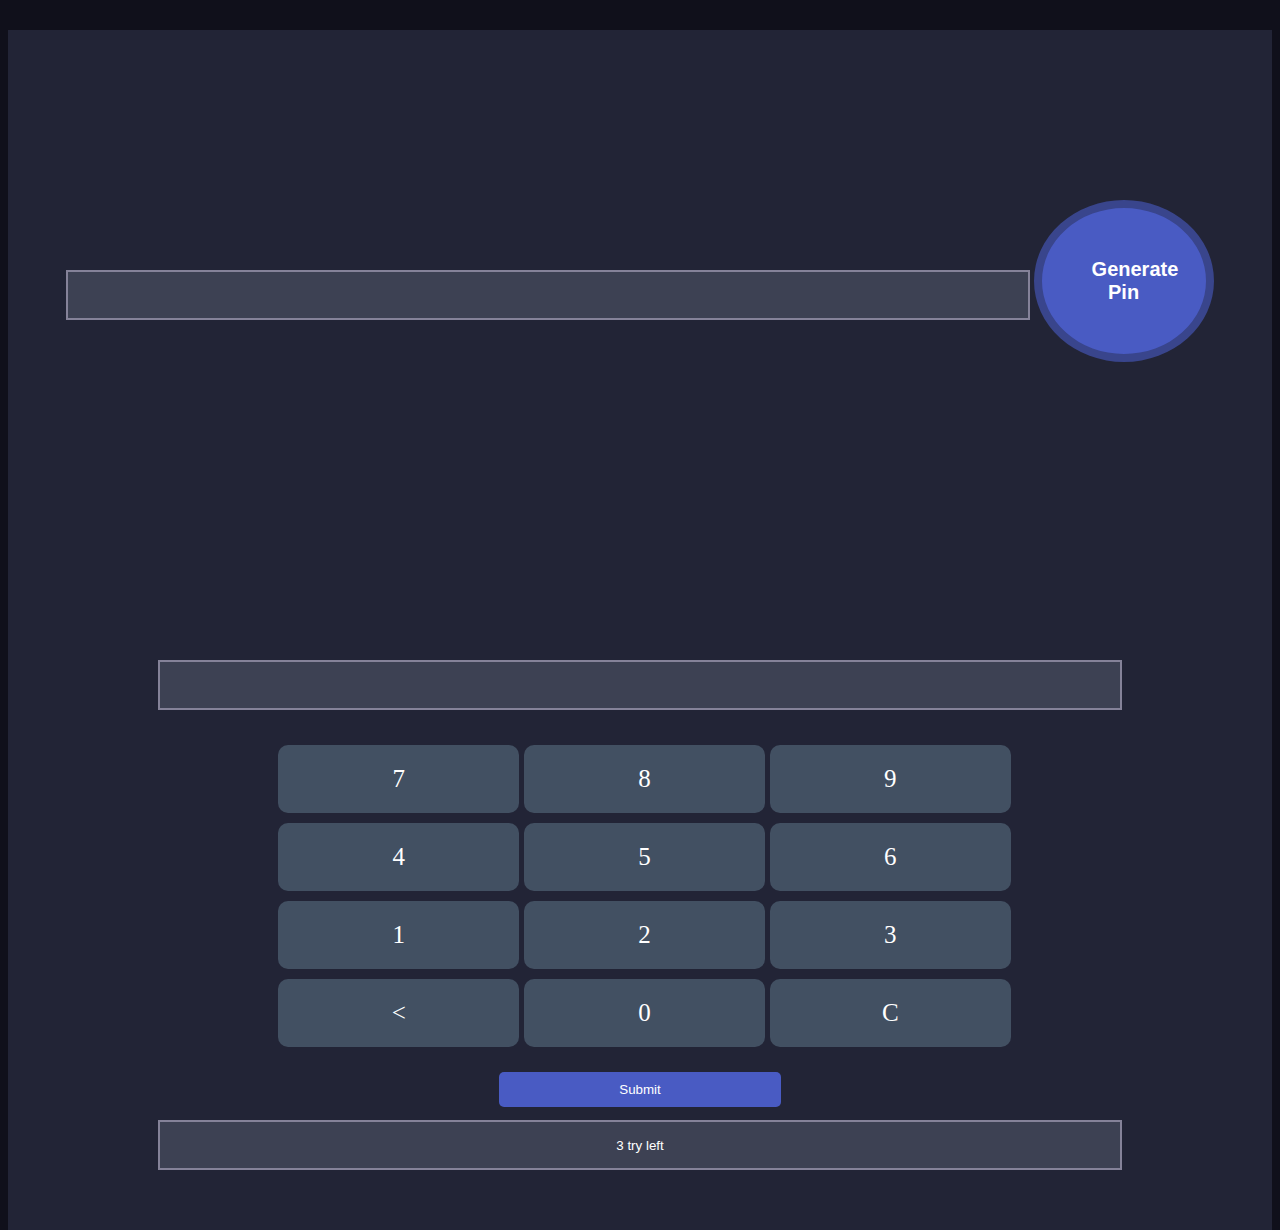
<file: index.html>
<!DOCTYPE html>
<html lang="en">

<head>
    <meta charset="UTF-8">
    <meta name="viewport" content="width=device-width, initial-scale=1.0">
    <title>Pin Generator</title>
    <link rel="stylesheet" href="https://stackpath.bootstrapcdn.com/bootstrap/4.5.0/css/bootstrap.min.css"
        integrity="sha384-9aIt2nRpC12Uk9gS9baDl411NQApFmC26EwAOH8WgZl5MYYxFfc+NcPb1dKGj7Sk" crossorigin="anonymous">
    <link rel="stylesheet" href="style.css">
</head>

<body>
    <div class="container">
        <div class="row">
            <div class="col-md-6">
                <div class="pin-generator half-width">
                    <input id="pin-display" class="form-control" type="text" disabled>
                    <button id="random-btn" class="generate-btn">Generate Pin</button>
                </div>
            </div>
            <div class="col-md-6">
                <div class="input-section half-width">
                    <input id="display-input" class="form-control" type="text" disabled>
                    <div class="numbers">
                        <div id="input-number" class="calc-body">
                            <div class="calc-button-row">
                                <div class="button">7</div>
                                <div class="button">8</div>
                                <div class="button">9</div>
                            </div>
                            <div class="calc-button-row">
                                <div class="button">4</div>
                                <div class="button">5</div>
                                <div class="button">6</div>
                            </div>
                            <div class="calc-button-row">
                                <div class="button">1</div>
                                <div class="button">2</div>
                                <div class="button">3</div>
                            </div>
                            <div class="calc-button-row">
                                <div class="button">&lt;</div>
                                <div class="button">0</div>
                                <div class="button">C</div>
                            </div>
                        </div>
                        <div>
                            <button id="submit-btn" type="submit" class="submit-btn">Submit</button>

                            <input id="chances-left" class="form-control" type="text" value="3 try left" disabled>
                        </div>
                    </div>
                </div>
            </div>
            <div class="notify-section">
                <p id="notify-cross" class="notify">❌ Pin Didn't Match, Please try again</p>
                <p id="notify-right" class="notify">✅ Pin Matched... Secret door is opening for you</p>
                <p id="notify-limit" class="notify">❌ The Secret door is now locked forever</p>
            </div>
        </div>

        <script src="js/app.js"></script>
</body>

</html>
</file>
<file: style.css>
* {
    box-sizing: border-box;
}

body {
    background: #10101B;
    height: 100vh;
}

.container {
    margin-top: 30px;
}

.half-width {
    height: 600px;
    background: #222436;
    padding: 30px;
    text-align: center;
}

.generate-btn {
    margin-top: 140px;
    width: 180px;
    padding: 50px;
    border-radius: 50%;
    border: 8px solid #39458C;
    background-color: #495BC3;
    color: #ffffff;
    font-weight: bold;
    font-size: 20px;
    text-align: center;
}

.generate-btn:focus {
    outline: none;
    box-shadow: none;
}

input[type='text'] {
    background-color: #3D4153;
    padding: 10px 0px;
    color: #ffffff;
    width: 80%;
    margin: 0 auto;
    border: 2px solid #858299;
    height: 50px;
    padding: 10px;
}

input[type='text']:focus {
    background-color: #3D4153;
    color: #fff;
    font-size: 20px;
}

#pin-display,
#display-input,
#chances-left {
    background-color: #3D4153;
}

#chances-left {
    margin-top: 1em;
    text-align: center;
}

.numbers {
    margin: 30px 0;
}

.calc-typed {
    margin-top: 20px;
    font-size: 45px;
    text-align: right;
    color: #fff;
}

.calc-button-row {
    width: 100%;
}

.button {
    width: 20%;
    background: #425062;
    color: #fff;
    padding: 20px 0;
    margin: 5px;
    display: inline-block;
    font-size: 25px;
    text-align: center;
    vertical-align: middle;
    margin-right: -4px;
    border-radius: 10px;
    cursor: pointer;
}

.blink-me {
    color: #E0B612;
}

.submit-btn {
    border: none;
    margin-top: 20px;
    padding: 10px 120px;
    border-radius: 5px;
    background: #495BC3;
    color: #fff;
}

.notify {
    color: #fff;
    text-align: center;
    margin: 0 auto;
    background: #222436;
    margin-top: 20px;
    border-radius: 15px;
    padding: 5px 20px;
    display: none;
}

.notify-section {
    width: 35%;
    margin: 0 auto;
}

.action-left {
    color: #FF3C5F;
    margin-top: 10px;
}
</file>
